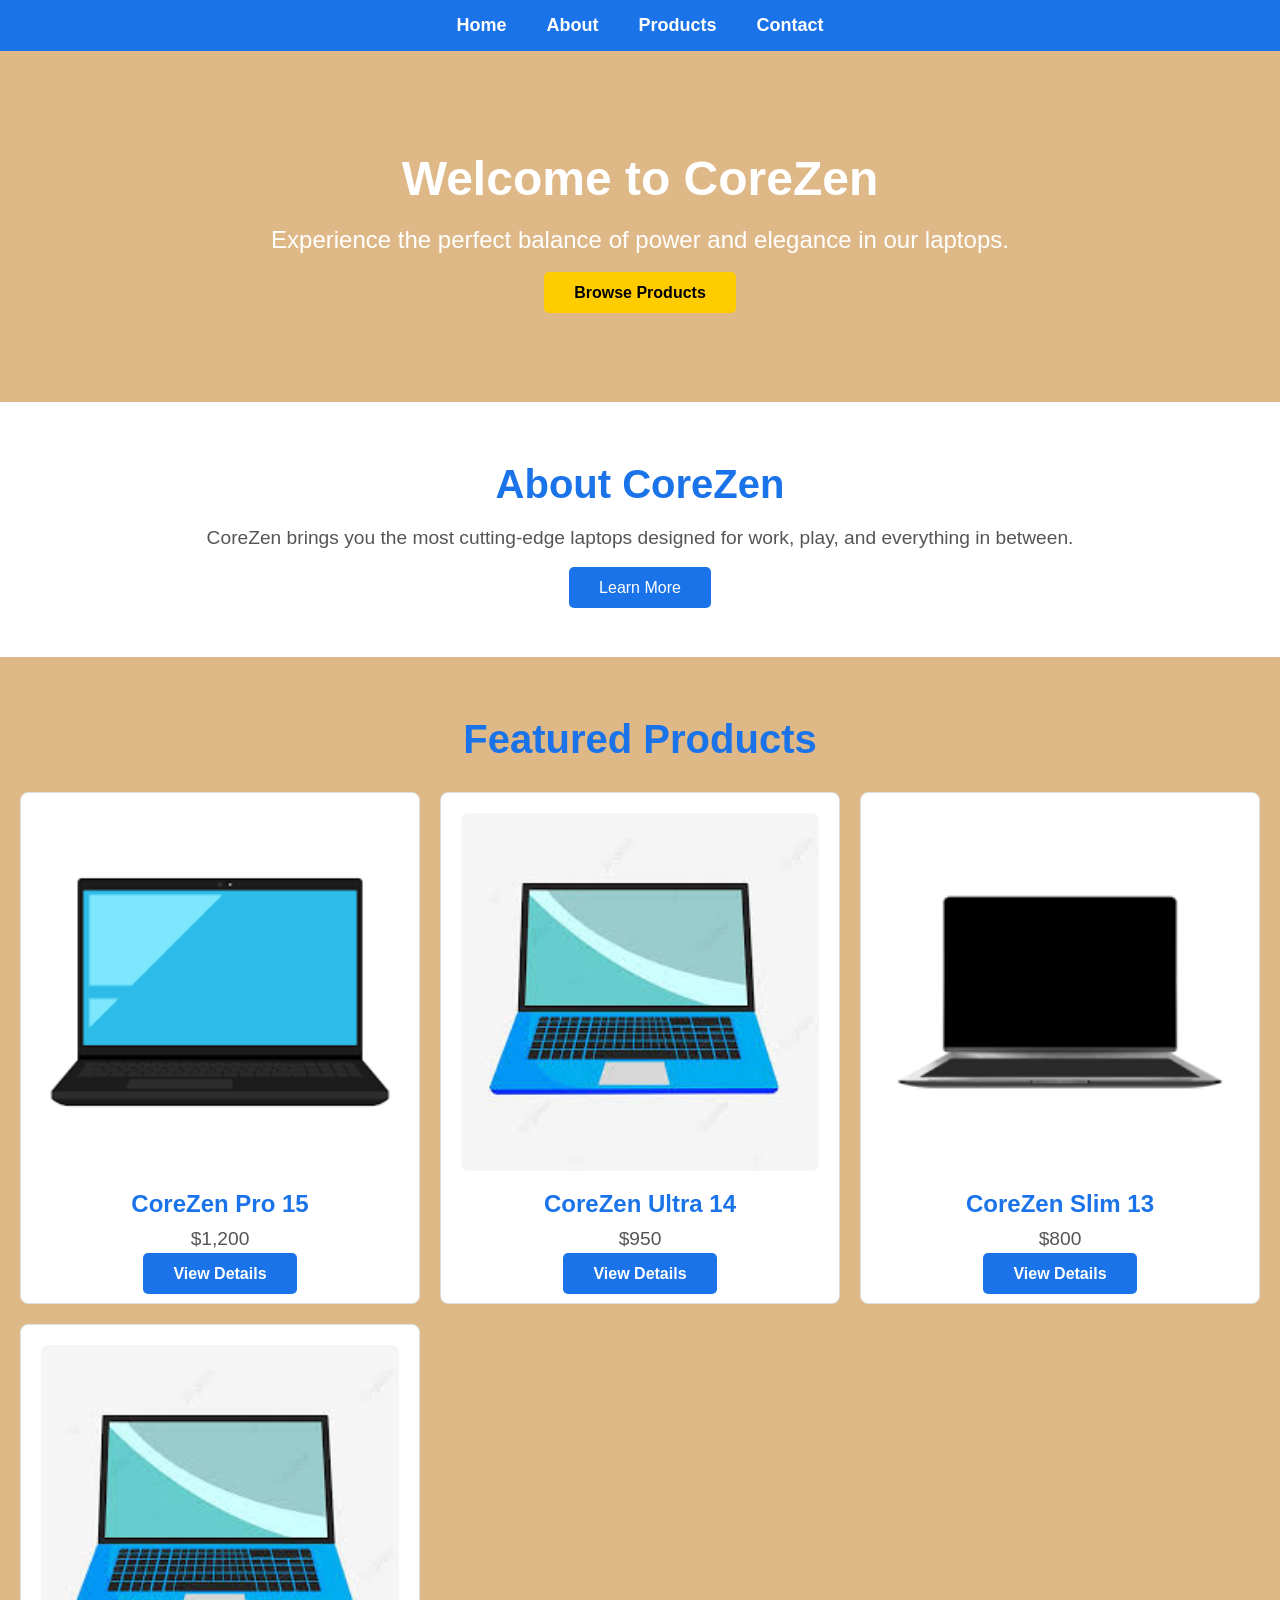
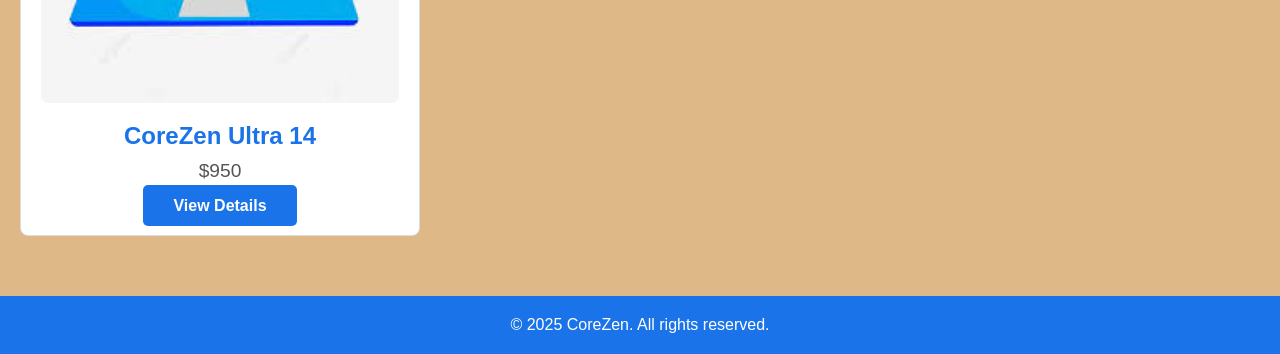
<file: index.html>
<!DOCTYPE html>
<html lang="en">
<head>
    <meta charset="UTF-8">
    <meta name="viewport" content="width=device-width, initial-scale=1.0">
    <meta http-equiv="X-UA-Compatible" content="ie=edge">
    <title>CoreZen - Home</title>
    <link rel="stylesheet" href="computerr village.css"> 
</head>
<body>
    
    <nav>
        <ul>
            <li><a href="computerr village.html">Home</a></li>
            <li><a href="about.html">About</a></li>
            <li><a href="product.html">Products</a></li>
            <li><a href="contact.html">Contact</a></li>
        </ul>
    </nav>

    
    <header class="hero">
        <div class="hero-content">
            <h1>Welcome to CoreZen</h1>
            <p>Experience the perfect balance of power and elegance in our laptops.</p>
            <a href="product.html" class="btn">Browse Products</a>
        </div>
    </header>

    <section id="about">
        <div class="container">
            <h2>About CoreZen</h2>
            <p>CoreZen brings you the most cutting-edge laptops designed for work,
                 play, and everything in between.</p>
            <a href="about.html" class="btn">Learn More</a>
        </div>
    </section>

    
    <section id="featured">
        <div class="container">
            <h2>Featured Products</h2>
            <div class="product-grid">
                <div class="product-card">
                    <img src="lap12.png" alt="Laptop 1">
                    <h3>CoreZen Pro 15</h3>
                    <p>$1,200</p>
                    <a href="product.html" class="btn">View Details</a>
                </div>
                <div class="product-card">
                    <img src="lap11.jpg" alt="Laptop 2">
                    <h3>CoreZen Ultra 14</h3>
                    <p>$950</p>
                    <a href="product.html" class="btn">View Details</a>
                </div>
                <div class="product-card">
                    <img src="lap17.png" alt="Laptop 3">
                    <h3>CoreZen Slim 13</h3>
                    <p>$800</p>
                    <a href="product.html" class="btn">View Details</a>
                </div>
                <div class="product-card">
                    <img src="lap11.jpg" alt="Laptop 2">
                    <h3>CoreZen Ultra 14</h3>
                    <p>$950</p>
                    <a href="product.html" class="btn">View Details</a>
                </div>
            </div>
        </div>
    </section>

    <!-- Footer Section -->
    <footer>
        <div class="container">
            <p>&copy; 2025 CoreZen. All rights reserved.</p>
        </div>
    </footer>
</body>
</html>
</file>
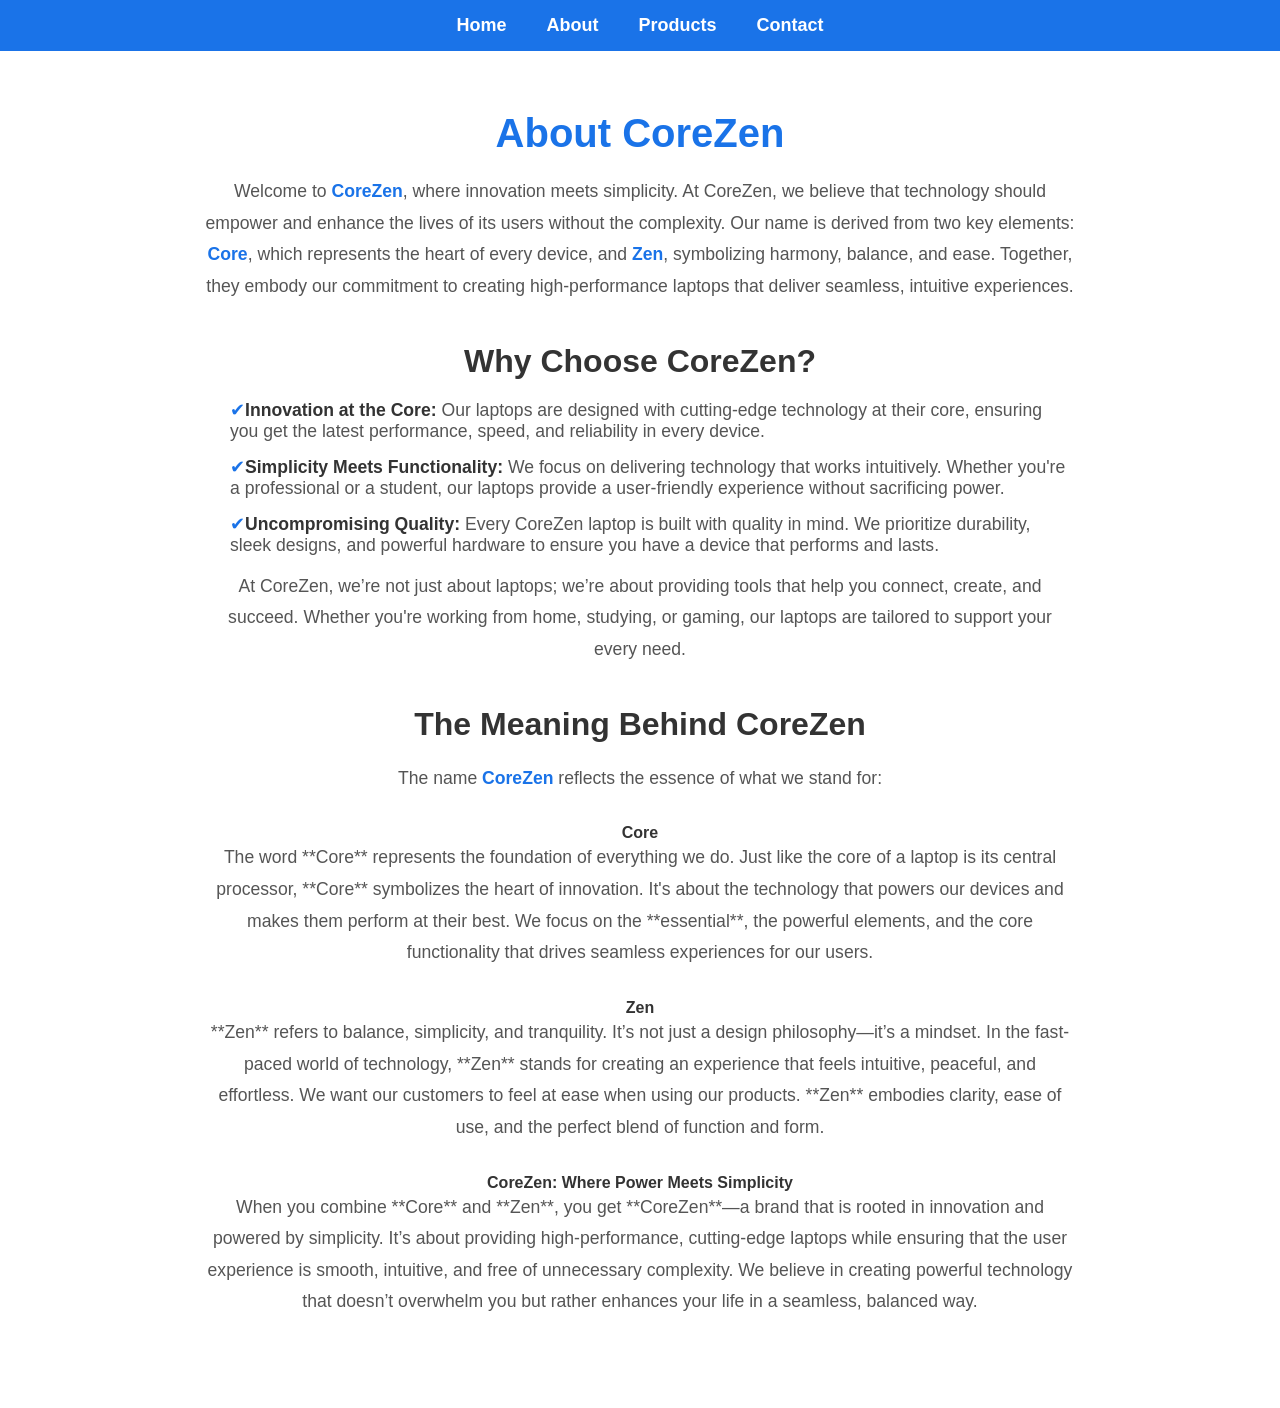
<file: about.html>
<!DOCTYPE html>
<html lang="en">
<head>
    <meta charset="UTF-8">
    <meta name="viewport" content="width=device-width, initial-scale=1.0">
    <meta http-equiv="X-UA-Compatible" content="ie=edge">
    <title>CoreZen - About</title>
    <link rel="stylesheet" href="about.css"> 
<body>
   
    <nav>
        <ul>
            <li><a href="computerr village.html">Home</a></li>
            <li><a href="about.html">About</a></li>
            <li><a href="product.html">Products</a></li>
            <li><a href="contact.html">Contact</a></li>
        </ul>
    </nav>
    <section id="about">
        <div class="container">
            <h2>About CoreZen</h2>
            <p>Welcome to <strong>CoreZen</strong>,
                 where innovation meets simplicity. 
                 At CoreZen, we believe that technology should empower 
                 and enhance the lives of its users without the complexity.
                  Our name is derived from two key elements:
                   <strong>Core</strong>, which represents the heart of every device, 
                   and <strong>Zen</strong>, symbolizing harmony, balance, and ease. 
                   Together, they embody our commitment to creating high-performance
                    laptops that deliver seamless, intuitive experiences.</p>
            
            <h3>Why Choose CoreZen?</h3>
            <ul>
                <li><strong>Innovation at the Core:</strong> 
                    Our laptops are designed with cutting-edge technology at their core,
                     ensuring you get the latest performance, speed, and reliability in every device.</li>
                <li><strong>Simplicity Meets Functionality:</strong>
                     We focus on delivering technology that works intuitively.
                      Whether you're a professional or a student, 
                      our laptops provide a user-friendly experience without sacrificing power.</li>
                <li><strong>Uncompromising Quality:</strong>
                     Every CoreZen laptop is built with quality in mind. 
                     We prioritize durability, sleek designs,
                      and powerful hardware to ensure you have a device that performs and lasts.</li>
            </ul>

            <p>At CoreZen, we’re not just about laptops;
                 we’re about providing tools that help you connect,
                  create, and succeed. Whether you're working from home, 
                  studying, or gaming, our laptops are tailored to support your every need.</p>

            <h3>The Meaning Behind CoreZen</h3>
            <p>The name <strong>CoreZen</strong> reflects the essence of what we stand for:</p>
            
            <h4>Core</h4>
            <p>The word **Core** represents the foundation of everything we do. 
                Just like the core of a laptop is its central processor, 
                **Core** symbolizes the heart of innovation. 
                It's about the technology that powers our devices and makes them perform at their best.
                 We focus on the **essential**, the powerful elements, 
                 and the core functionality that drives seamless experiences for our users.</p>

            <h4>Zen</h4>
            <p>**Zen** refers to balance, simplicity, and tranquility.
                 It’s not just a design philosophy—it’s a mindset. 
                 In the fast-paced world of technology, 
                 **Zen** stands for creating an experience that feels intuitive,
                  peaceful, and effortless. We want our customers to feel at ease 
                  when using our products. **Zen** embodies clarity, ease of use,
                   and the perfect blend of function and form.</p>

            <h4>CoreZen: Where Power Meets Simplicity</h4>
            <p>When you combine **Core** and **Zen**, 
                you get **CoreZen**—a brand that is rooted in innovation and powered by simplicity.
                 It’s about providing high-performance, 
                 cutting-edge laptops while ensuring that the user experience is smooth,
                  intuitive, and free of unnecessary complexity. 
                  We believe in creating powerful technology that 
                  doesn’t overwhelm you but rather enhances your life in a seamless, balanced way.</p>
        </div>
    </section>
</body>
</html>
</file>
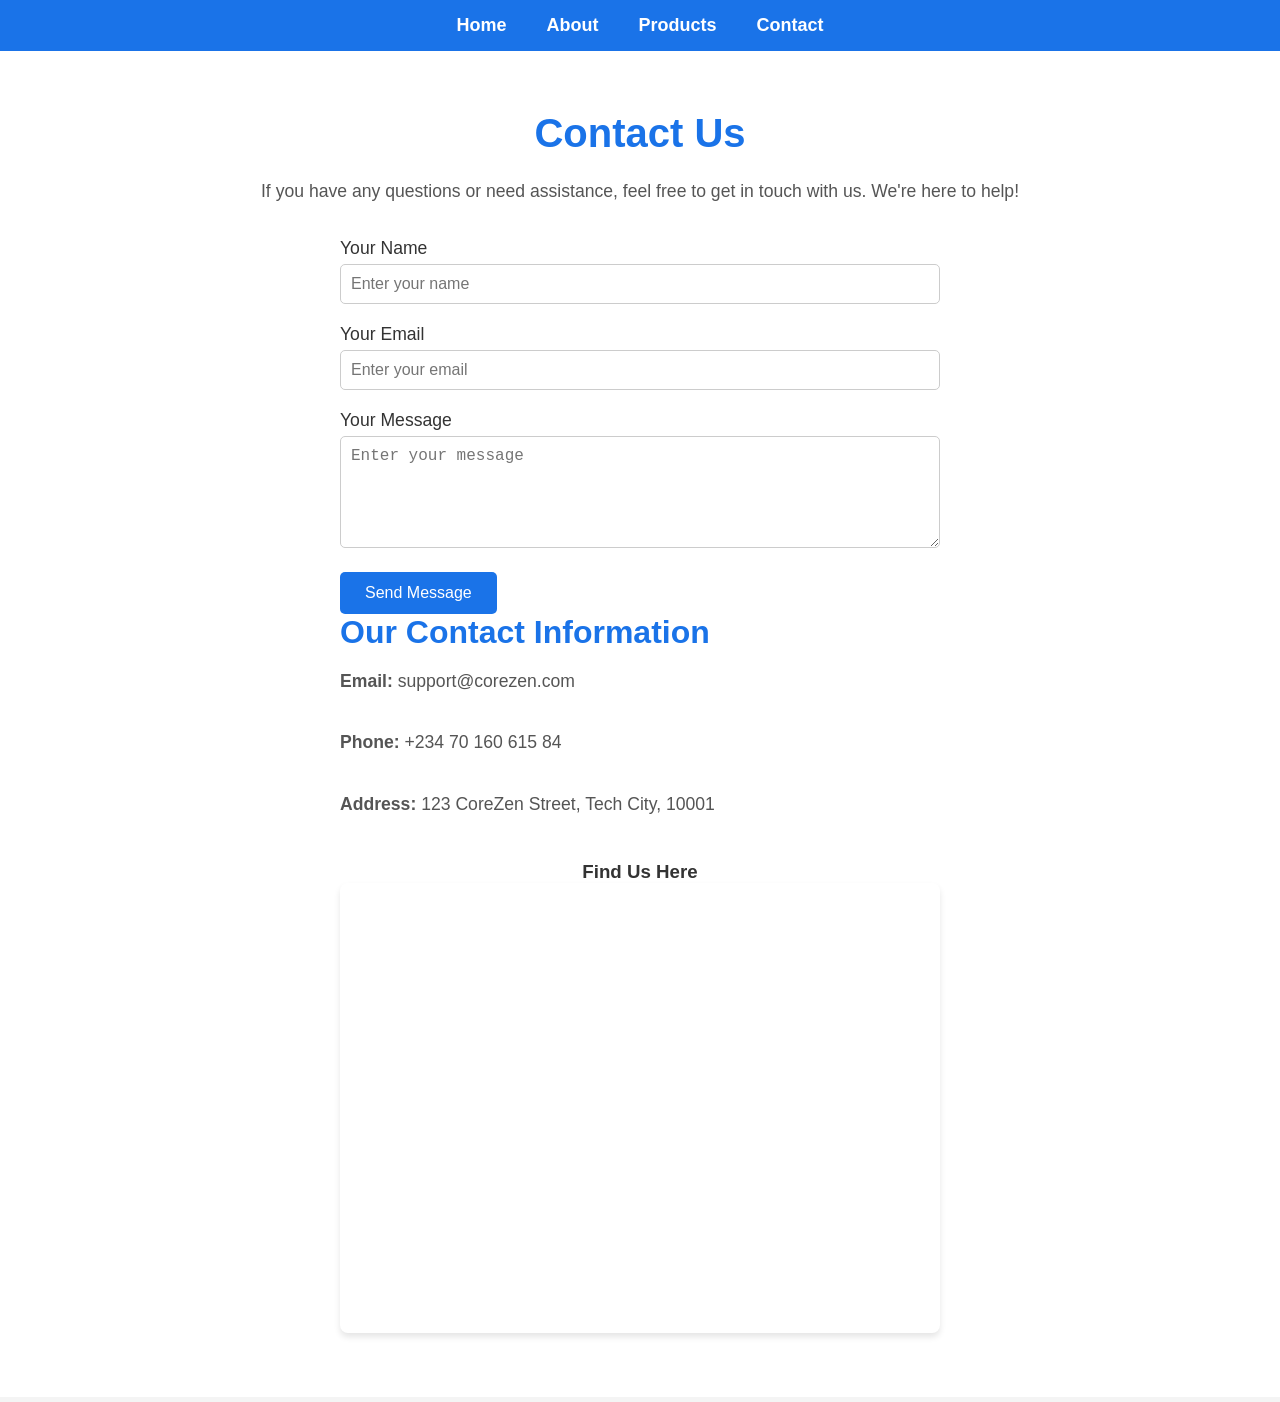
<file: contact.html>
<!DOCTYPE html>
<html lang="en">
<head>
    <meta charset="UTF-8">
    <meta name="viewport" content="width=device-width, initial-scale=1.0">
    <meta http-equiv="X-UA-Compatible" content="ie=edge">
    <title>CoreZen - Contact</title>
    <link rel="stylesheet" href="contact.css">
</head>
<body>
    <nav>
        <ul>
            <li><a href="computerr village.html">Home</a></li>
            <li><a href="about.html">About</a></li>
            <li><a href="product.html">Products</a></li>
            <li><a href="contact.html">Contact</a></li>
        </ul>
    </nav>

    <section id="contact">
        <div class="container">
            <h2>Contact Us</h2>
            <p>If you have any questions or need assistance, 
            feel free to get in touch with us. We're here to help!</p>

            <form action="#" method="POST" id="contact-form">
                <div class="form-group">
                    <label for="name">Your Name</label>
                    <input type="text" id="name" name="name" required placeholder="Enter your name">
                </div>
                
                <div class="form-group">
                    <label for="email">Your Email</label>
                    <input type="email" id="email" name="email" required placeholder="Enter your email">
                </div>

                <div class="form-group">
                    <label for="message">Your Message</label>
                    <textarea id="message" name="message" required placeholder="Enter your message" rows="5"></textarea>
                </div>

                <button type="submit">Send Message</button>
            </form>

            <div class="contact-details">
                <h3>Our Contact Information</h3>
                <p><strong>Email:</strong> support@corezen.com</p>
                <p><strong>Phone:</strong> +234 70 160 615 84</p>
                <p><strong>Address:</strong> 123 CoreZen Street, Tech City, 10001</p>
            </div>


            <div class="map-container">
                <h3>Find Us Here</h3>
                <iframe src="https://www.google.com/maps/embed?pb=!1m18!1m12!1m3!1d243647.76476040947!2d-74.005941!3d40.712776!2m3!1f0!2f0!3f0!3m2!1i1024!2i768!4f13.1!3m3!1m2!1s0x0%3A0x0!2zNDDCsDU3JzA0LjQiTiA3NMKwMDcnMjguMSJ!5e0!3m2!1sen!2sus!4v1649446297070"
                 width="600" height="450" style="border:0;" allowfullscreen="" loading="lazy"></iframe>
            </div>
        </div>
    </section>
</body>
</html>
</file>
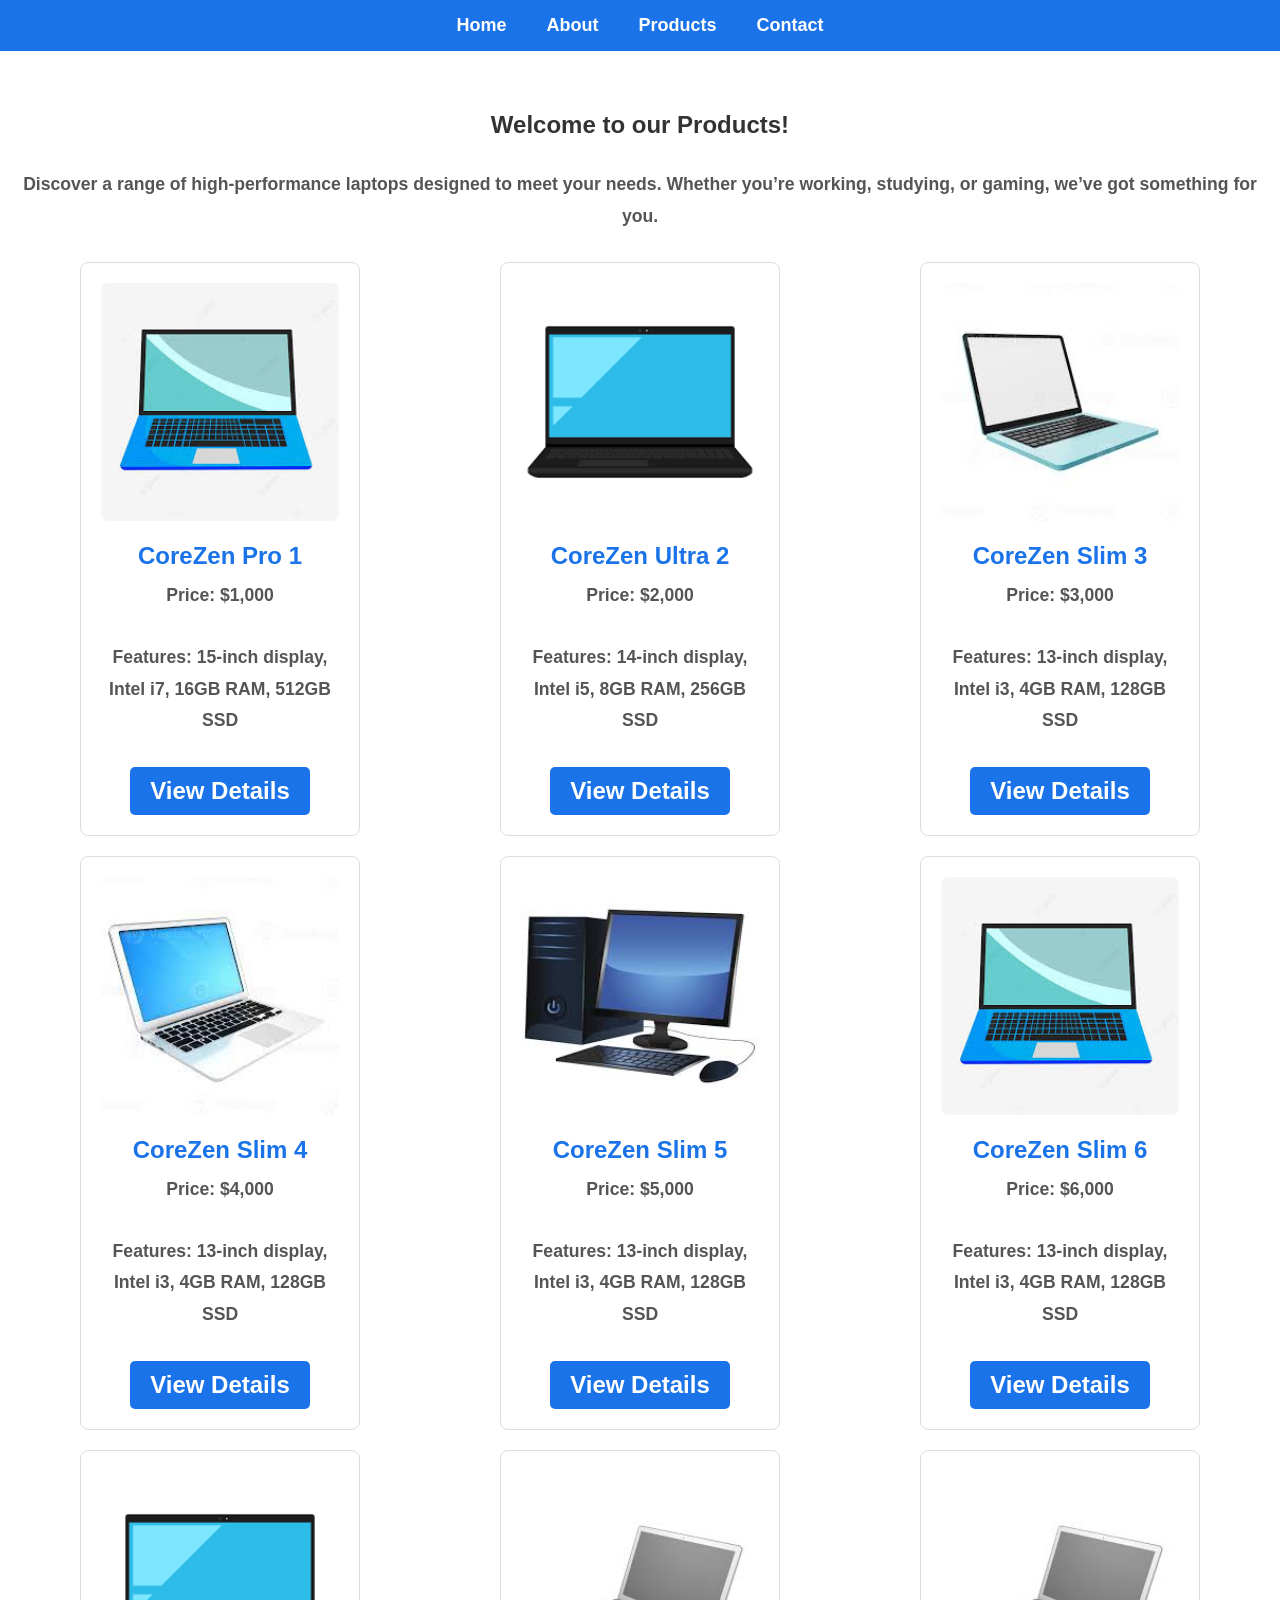
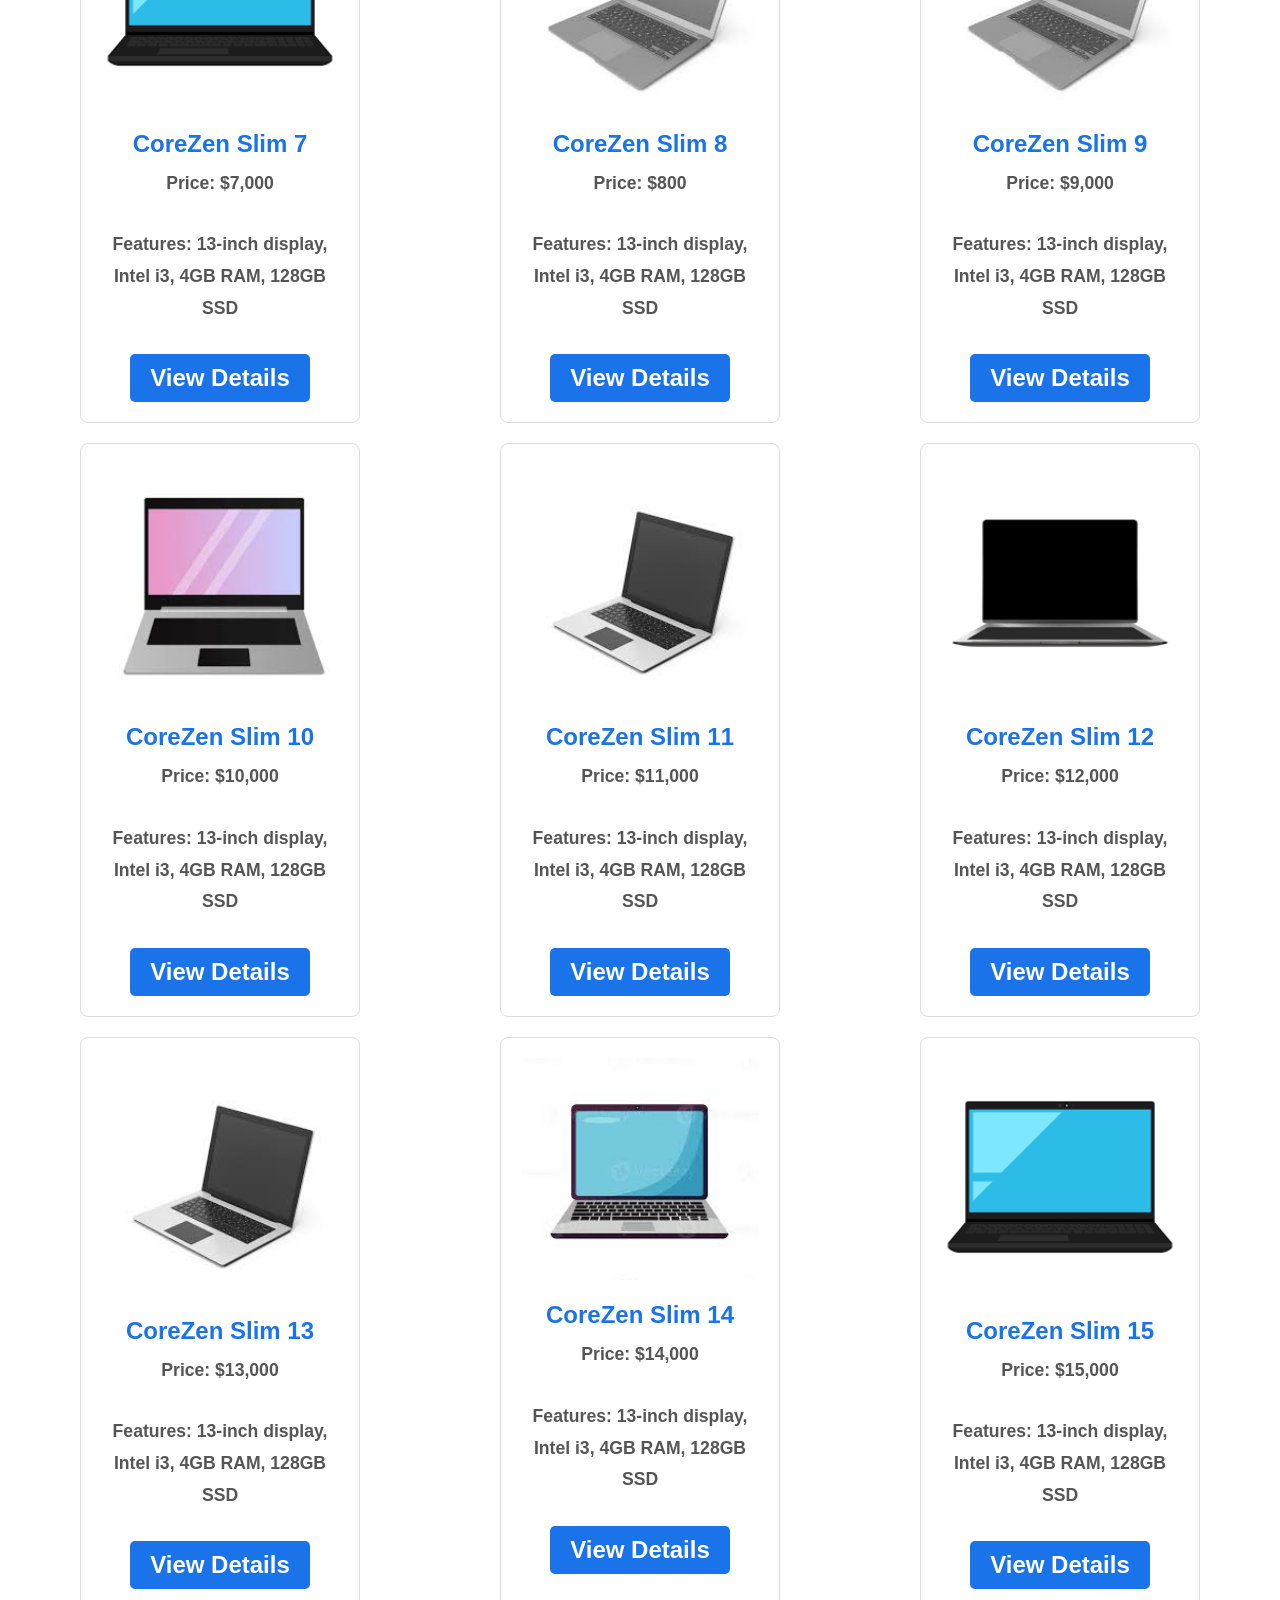
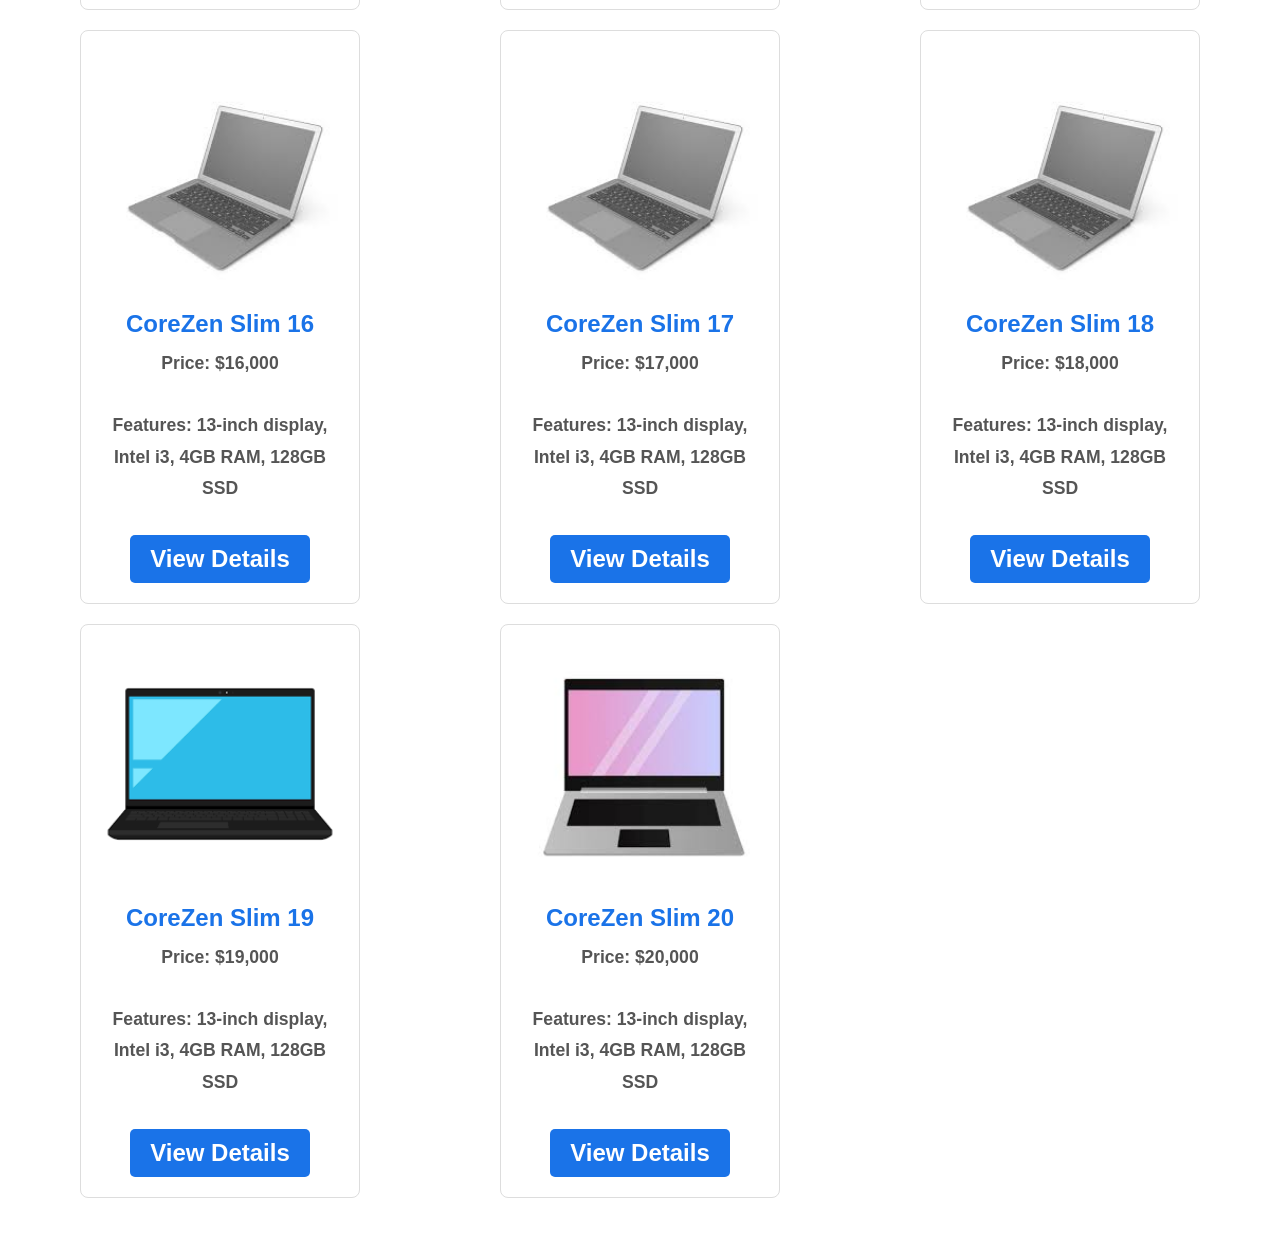
<file: product.html>
<!DOCTYPE html>
<html lang="en">
<head>
    <meta charset="UTF-8">
    <meta name="viewport" content="width=device-width, initial-scale=1.0">
    <meta http-equiv="X-UA-Compatible" content="ie=edge">
    <title>CoreZen - Products</title>
    <link rel="stylesheet" href="product.css"> 
</head>
<body>
    <nav>
        <ul>
            <li><a href="computerr village.html">Home</a></li>
            <li><a href="about.html">About</a></li>
            <li><a href="product.html">Products</a></li>
            <li><a href="contact.html">Contact</a></li>
        </ul>
    </nav>
    <section id="products">
        <div class="container">
           <h1 class="animated-text">Welcome to our Products!</p>
            <p>Discover a range of high-performance laptops designed to meet your needs. 
                Whether you’re working, studying, or gaming, we’ve got something for you.</p>

            <div class="product-grid">
                <div class="product-card">
                    <img src="lap11.jpg">
                    <h3>CoreZen Pro 1</h3>
                    <p>Price: $1,000</p>
                    <p><strong>Features:</strong> 15-inch display, Intel i7, 16GB RAM, 512GB SSD</p>
                    <a href="#">View Details</a>
                </div>
                <div class="product-card">
                    <img src="lap12.png">
                    <h3>CoreZen Ultra 2</h3>
                    <p>Price: $2,000</p>
                    <p><strong>Features:</strong> 14-inch display, Intel i5, 8GB RAM, 256GB SSD</p>
                    <a href="#">View Details</a>
                </div>
                <div class="product-card">
                    <img src="lap5.jpg">
                    <h3>CoreZen Slim 3</h3>
                    <p>Price: $3,000</p>
                    <p><strong>Features:</strong> 13-inch display, Intel i3, 4GB RAM, 128GB SSD</p>
                    <a href="#">View Details</a>
                </div>
                <div class="product-card">
                    <img src="lap6.jpg">
                    <h3>CoreZen Slim 4</h3>
                    <p>Price: $4,000</p>
                    <p><strong>Features:</strong> 13-inch display, Intel i3, 4GB RAM, 128GB SSD</p>
                    <a href="#">View Details</a>
                </div>
                <div class="product-card">
                    <img src="lap7.jpg">
                    <h3>CoreZen Slim 5</h3>
                    <p>Price: $5,000</p>
                    <p><strong>Features:</strong> 13-inch display, Intel i3, 4GB RAM, 128GB SSD</p>
                    <a href="#">View Details</a>
                </div>
                <div class="product-card">
                    <img src="lap11.jpg">
                    <h3>CoreZen Slim 6</h3>
                    <p>Price: $6,000</p>
                    <p><strong>Features:</strong> 13-inch display, Intel i3, 4GB RAM, 128GB SSD</p>
                    <a href="#">View Details</a>
                </div>
                <div class="product-card">
                    <img src="lap12.png">
                    <h3>CoreZen Slim 7</h3>
                    <p>Price: $7,000</p>
                    <p><strong>Features:</strong> 13-inch display, Intel i3, 4GB RAM, 128GB SSD</p>
                    <a href="#">View Details</a>
                </div>
                <div class="product-card">
                    <img src="lap13.jpg">
                    <h3>CoreZen Slim 8</h3>
                    <p>Price: $800</p>
                    <p><strong>Features:</strong> 13-inch display, Intel i3, 4GB RAM, 128GB SSD</p>
                    <a href="#">View Details</a>
                </div>
                <div class="product-card">
                    <img src="lap13.jpg">
                    <h3>CoreZen Slim 9</h3>
                    <p>Price: $9,000</p>
                    <p><strong>Features:</strong> 13-inch display, Intel i3, 4GB RAM, 128GB SSD</p>
                    <a href="#">View Details</a>
                </div>

                <div class="product-card">
                    <img src="lap15.jpg">
                    <h3>CoreZen Slim 10</h3>
                    <p>Price: $10,000</p>
                    <p><strong>Features:</strong> 13-inch display, Intel i3, 4GB RAM, 128GB SSD</p>
                    <a href="#">View Details</a>
                </div>
                <div class="product-card">
                    <img src="lap16.jpg">
                    <h3>CoreZen Slim 11</h3>
                    <p>Price: $11,000</p>
                    <p><strong>Features:</strong> 13-inch display, Intel i3, 4GB RAM, 128GB SSD</p>
                    <a href="#">View Details</a>
                </div>
                <div class="product-card">
                    <img src="lap17.png">
                    <h3>CoreZen Slim 12</h3>
                    <p>Price: $12,000</p>
                    <p><strong>Features:</strong> 13-inch display, Intel i3, 4GB RAM, 128GB SSD</p>
                    <a href="#">View Details</a>
                </div>
                <div class="product-card">
                    <img src="lap16.jpg">
                    <h3>CoreZen Slim 13</h3>
                    <p>Price: $13,000</p>
                    <p><strong>Features:</strong> 13-inch display, Intel i3, 4GB RAM, 128GB SSD</p>
                    <a href="#">View Details</a>
                </div>
                <div class="product-card">
                    <img src="lap4.jpg">
                    <h3>CoreZen Slim 14</h3>
                    <p>Price: $14,000</p>
                    <p><strong>Features:</strong> 13-inch display, Intel i3, 4GB RAM, 128GB SSD</p>
                    <a href="#">View Details</a>
                </div>
                <div class="product-card">
                    <img src="lap12.png">
                    <h3>CoreZen Slim 15</h3>
                    <p>Price: $15,000</p>
                    <p><strong>Features:</strong> 13-inch display, Intel i3, 4GB RAM, 128GB SSD</p>
                    <a href="#">View Details</a>
                </div>
                <div class="product-card">
                    <img src="lap13.jpg">
                    <h3>CoreZen Slim 16</h3>
                    <p>Price: $16,000</p>
                    <p><strong>Features:</strong> 13-inch display, Intel i3, 4GB RAM, 128GB SSD</p>
                    <a href="#">View Details</a>
                </div>
                <div class="product-card">
                    <img src="lap13.jpg">
                    <h3>CoreZen Slim 17</h3>
                    <p>Price: $17,000</p>
                    <p><strong>Features:</strong> 13-inch display, Intel i3, 4GB RAM, 128GB SSD</p>
                    <a href="#">View Details</a>
                </div>
                <div class="product-card">
                    <img src="lap13.jpg">
                    <h3>CoreZen Slim 18</h3>
                    <p>Price: $18,000</p>
                    <p><strong>Features:</strong> 13-inch display, Intel i3, 4GB RAM, 128GB SSD</p>
                    <a href="#">View Details</a>
                </div>
                <div class="product-card">
                    <img src="lap12.png">
                    <h3>CoreZen Slim 19</h3>
                    <p>Price: $19,000</p>
                    <p><strong>Features:</strong> 13-inch display, Intel i3, 4GB RAM, 128GB SSD</p>
                    <a href="#">View Details</a>
                </div>
                <div class="product-card">
                    <img src="lap15.jpg">
                    <h3>CoreZen Slim 20</h3>
                    <p>Price: $20,000</p>
                    <p><strong>Features:</strong> 13-inch display, Intel i3, 4GB RAM, 128GB SSD</p>
                    <a href="#">View Details</a>
                </div>
            </div>
        </div>
    </section>
</body>
</html>
</file>
<file: computerr village.css>
/* General Styling */
* {
   margin: 0;
   padding: 0;
   box-sizing: border-box;
}

/* Body */
body {
   font-family: Arial, sans-serif;
   background-color: #f4f4f4;
   color: #333;
}

/* Navigation Bar */
nav {
   background-color: #1a73e8;
   padding: 15px 0;
}

nav ul {
   display: flex;
   justify-content: center;
   list-style-type: none;
}

nav ul li {
   margin: 0 20px;
}

nav ul li a {
   text-decoration: none;
   color: white;
   font-size: 18px;
   font-weight: bold;
}

nav ul li a:hover {
   color: #ffcc00;
}


.hero {
   background-color: burlywood;
   color: white;
   text-align: center;
   padding: 100px 20px;
}

.hero h1 {
   font-size: 3rem;
   margin-bottom: 20px;
}

.hero p {
   font-size: 1.5rem;
   margin-bottom: 30px;
}

.hero .btn {
   background-color: #ffcc00;
   color: black;
   padding: 12px 30px;
   text-decoration: none;
   border-radius: 5px;
   font-weight: bold;
}

.hero .btn:hover {
   background-color: #1a73e8;
   color: white;
}

#about {
   padding: 60px 20px;
   text-align: center;
   background-color: #fff;
}

#about h2 {
   font-size: 2.5rem;
   color: #1a73e8;
   margin-bottom: 20px;
}

#about p {
   font-size: 1.2rem;
   color: #555;
   margin-bottom: 30px;
}

#about .btn {
   background-color: #1a73e8;
   color: white;
   padding: 12px 30px;
   text-decoration: none;
   border-radius: 5px;
}

#about .btn:hover {
   background-color: #ffcc00;
   color: black;
}

#featured {
   padding: 60px 20px;
   background-color: burlywood;
   text-align: center;
}

#featured h2 {
   font-size: 2.5rem;
   color: #1a73e8;
   margin-bottom: 30px;
}

.product-grid {
   display: grid;
   grid-template-columns: repeat(auto-fill, minmax(300px, 1fr));
   gap: 20px;
}

.product-card {
   background-color: white;
   border: 1px solid #ddd;
   border-radius: 8px;
   padding: 20px;
   text-align: center;
}

.product-card img {
   width: 100%;
   border-radius: 8px;
   margin-bottom: 15px;
}

.product-card h3 {
   font-size: 1.5rem;
   color: #1a73e8;
   margin-bottom: 10px;
}

.product-card p {
   font-size: 1.2rem;
   color: #555;
   margin-bottom: 15px;
}

.product-card .btn {
   background-color: #1a73e8;
   color: white;
   padding: 12px 30px;
   text-decoration: none;
   border-radius: 5px;
   font-weight: bold;
}

.product-card .btn:hover {
   background-color: #ffcc00;
   color: black;
}


footer {
   background-color: #1a73e8;
   color: white;
   text-align: center;
   padding: 20px;
}
</file>
<file: about.css>
* {
    margin: 0;
    padding: 0;
    box-sizing: border-box;
}


body {
    font-family: Arial, sans-serif;
    background-color: #f4f4f4;
    color: #333;
}


nav {
    background-color: #1a73e8;
    padding: 15px 0;
}

nav ul {
    display: flex;
    justify-content: center;
    list-style-type: none;
}

nav ul li {
    margin: 0 20px;
}

nav ul li a {
    text-decoration: none;
    color: white;
    font-size: 18px;
    font-weight: bold;
}

nav ul li a:hover {
    color: #ffcc00; 
}


#about {
    padding: 60px 20px;
    text-align: center;
    background-color: #fff;
}

#about .container {
    max-width: 900px;
    margin: 0 auto;
    padding: 0 15px;
}

#about h2 {
    font-size: 2.5rem;
    color: #1a73e8;
    margin-bottom: 20px;
}

#about p {
    font-size: 1.1rem;
    line-height: 1.8;
    color: #555;
    margin-bottom: 30px;
}

#about strong {
    color: #1a73e8;
}

#about h3 {
    font-size: 2rem;
    color: #333;
    margin-top: 40px;
    margin-bottom: 20px;
}

#about ul {
    list-style-type: none;
    padding-left: 0;
}

#about ul li {
    font-size: 1.1rem;
    color: #555;
    margin-bottom: 15px;
    text-align: left;
    padding-left: 25px;
    position: relative;
}

#about ul li:before {
    content: "✔"; 
    left: 0;
    color: #1a73e8;
}

#about ul li strong {
    color: #333;
}
</file>
<file: contact.css>
* {
    margin: 0;
    padding: 0;
    box-sizing: border-box;
}


body {
    font-family: Arial, sans-serif;
    background-color: #f4f4f4;
    color: #333;
}

nav {
    background-color: #1a73e8;
    padding: 15px 0;
}

nav ul {
    display: flex;
    justify-content: center;
    list-style-type: none;
}

nav ul li {
    margin: 0 20px;
}

nav ul li a {
    text-decoration: none;
    color: white;
    font-size: 18px;
    font-weight: bold;
}

nav ul li a:hover {
    color: #ffcc00; 
}


#contact {
    padding: 60px 20px;
    background-color: #fff;
    text-align: center;
}

#contact h2 {
    font-size: 2.5rem;
    color: #1a73e8;
    margin-bottom: 20px;
}

#contact p {
    font-size: 1.1rem;
    line-height: 1.8;
    color: #555;
    margin-bottom: 30px;
}


#contact-form {
    max-width: 600px;
    margin: 0 auto;
    text-align: left;
}

.form-group {
    margin-bottom: 20px;
}

.form-group label {
    display: block;
    font-size: 1.1rem;
    color: #333;
    margin-bottom: 5px;
}

.form-group input, .form-group textarea {
    width: 100%;
    padding: 10px;
    font-size: 1rem;
    border: 1px solid #ccc;
    border-radius: 5px;
}

button {
    background-color: #1a73e8;
    color: white;
    padding: 12px 25px;
    border: none;
    border-radius: 5px;
    font-size: 1rem;
    cursor: pointer;
    transition: background-color 0.3s ease;
}

button:hover {
    background-color: #ffcc00; 
}


.contact-details {
    margin-top: 40px;
    text-align: left;
    max-width: 600px;
    margin: 0 auto;
}

.contact-details p {
    font-size: 1.1rem;
    color: #555;
    margin-bottom: 10px;
}

.contact-details h3 {
    font-size: 2rem;
    color: #1a73e8;
    margin-bottom: 15px;
}

.map-container {
    margin-top: 40px;
    text-align: center;
}

.map-container iframe {
    max-width: 100%;
    border-radius: 8px;
    box-shadow: 0px 4px 6px rgba(0, 0, 0, 0.1);
}
</file>
<file: product.css>
@keyframes colorChange {
    0% { color: red; }
    25% { color: blue; }
    50% { color: green; }
    75% { color: orange; }
    100% { color: red; }
  }
  
  .animated-text {
    font-size: 24px;
    font-weight: bold;
    animation: colorChange 1s infinite;
  }
 
* {
  margin: 0;
  padding: 0;
  box-sizing: border-box;
}


body {
  font-family: Arial, sans-serif;
  background-color: #f4f4f4;
  color: #333;
}


nav {
  background-color: #1a73e8;
  padding: 15px 0;
}

nav ul {
  display: flex;
  justify-content: center;
  list-style-type: none;
}

nav ul li {
  margin: 0 20px;
}

nav ul li a {
  text-decoration: none;
  color: white;
  font-size: 18px;
  font-weight: bold;
}

nav ul li a:hover {
  color: #ffcc00; 
}


#products {
  padding: 60px 20px;
  background-color: #fff;
  text-align: center;
}

#products h2 {
  font-size: 2.5rem;
  color: #1a73e8;
  margin-bottom: 20px;
}

#products p {
  font-size: 1.1rem;
  line-height: 1.8;
  color: #555;
  margin-bottom: 30px;
}

.product-grid {
  display: grid;
  grid-template-columns: repeat(auto-fill, minmax(300px, 1fr));
  gap: 20px;
  justify-items: center;
}

.product-card {
  background-color: #fff;
  border: 1px solid #ddd;
  border-radius: 8px;
  padding: 20px;
  width: 280px;
  transition: transform 0.3s ease, box-shadow 0.3s ease;
}

.product-card img {
  width: 100%;
  border-radius: 8px;
  margin-bottom: 15px;
}

.product-card h3 {
  font-size: 1.5rem;
  color: #1a73e8;
  margin-bottom: 10px;
}

.product-card p {
  font-size: 1rem;
  color: #555;
  margin-bottom: 10px;
}

.product-card a {
  display: inline-block;
  text-decoration: none;
  background-color: #1a73e8;
  color: white;
  padding: 10px 20px;
  border-radius: 5px;
  font-weight: bold;
  transition: background-color 0.3s ease;
}

.product-card a:hover {
  background-color: #ffcc00; /* Hover color */
}

.product-card:hover {
  transform: translateY(-5px);
  box-shadow: 0 4px 10px rgba(0, 0, 0, 0.1);
}

/* Optional: Responsive Design */
@media (max-width: 768px) {
  #products h2 {
      font-size: 2rem;
  }

  .product-card {
      width: 100%;
  }
}
</file>
